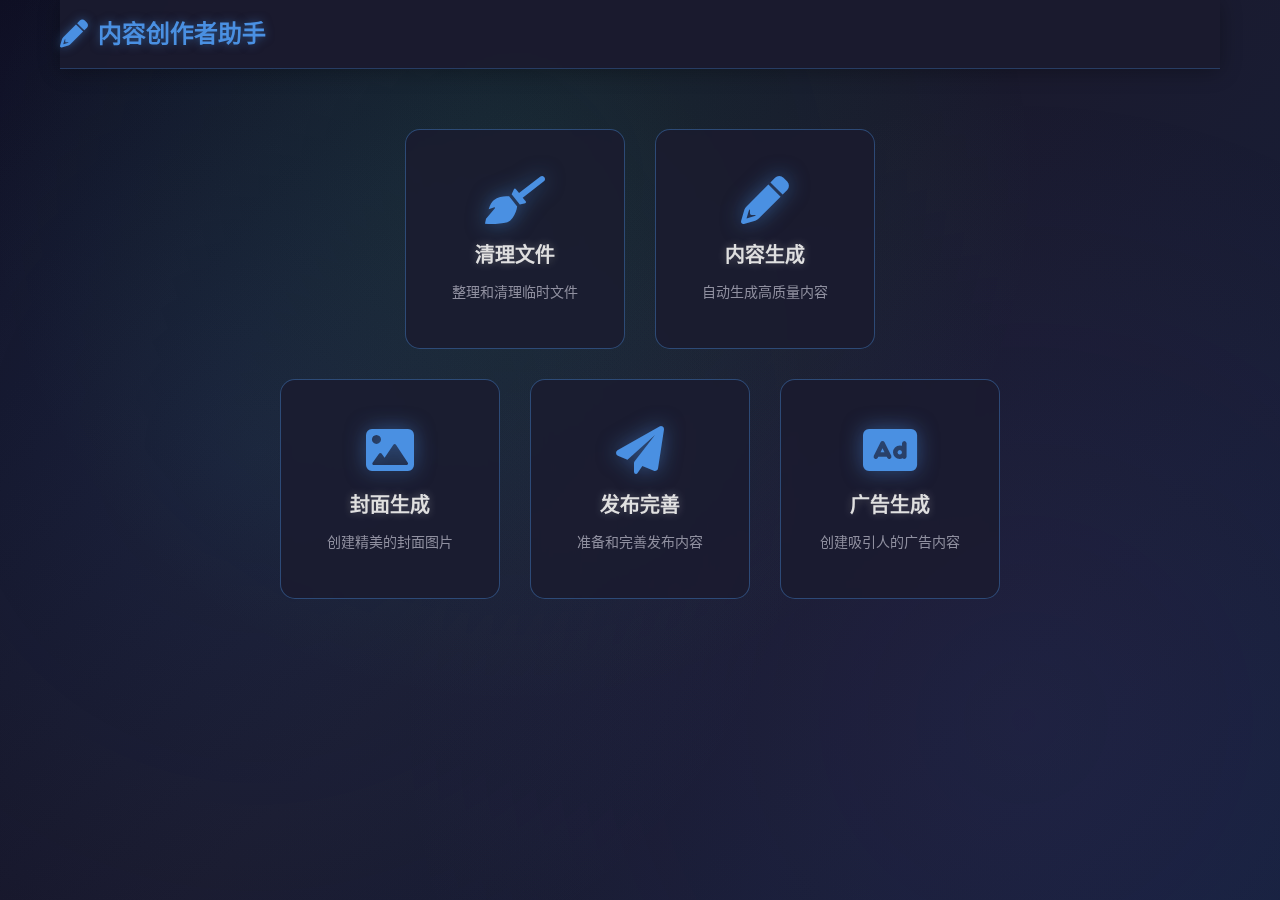
<file: frontend/html/index.html>
<!DOCTYPE html>
<html lang="zh-CN">
<head>
    <meta charset="UTF-8">
    <meta name="viewport" content="width=device-width, initial-scale=1.0">
    <title>内容创作者助手 - 导航页</title>
    <link rel="stylesheet" href="../css/style.css">
    <link rel="stylesheet" href="https://cdnjs.cloudflare.com/ajax/libs/font-awesome/6.0.0/css/all.min.css">
</head>
<body>
    <div class="container">
        <!-- 顶部导航栏 -->
        <header class="navbar">
            <h1 class="logo">
                <i class="fas fa-pencil-alt"></i>
                内容创作者助手
            </h1>

        </header>

        <section class="central-buttons">
            <div class="central-btn-row">
                <div class="central-btn" id="cleanFiles">
                    <i class="fas fa-broom"></i>
                    <h3>清理文件</h3>
                    <p>整理和清理临时文件</p>
                </div>
                <div class="central-btn" id="generateContent">
                    <i class="fas fa-pencil-alt"></i>
                    <h3>内容生成</h3>
                    <p>自动生成高质量内容</p>
                </div>
            </div>
            <div class="central-btn-row">
                <div class="central-btn" id="generateCover">
                    <i class="fas fa-image"></i>
                    <h3>封面生成</h3>
                    <p>创建精美的封面图片</p>
                </div>
                <div class="central-btn" id="publishContent">
                    <i class="fas fa-paper-plane"></i>
                    <h3>发布完善</h3>
                    <p>准备和完善发布内容</p>
                </div>
                <div class="central-btn" id="generateAd">
                    <i class="fas fa-ad"></i>
                    <h3>广告生成</h3>
                    <p>创建吸引人的广告内容</p>
                </div>
            </div>
        </section>

        <!-- 确认对话框 -->
        <div class="modal" id="confirm-modal">
            <div class="modal-content">
                <div class="modal-header">
                    <h3>确认清理</h3>
                    <button class="close-btn" id="close-modal">&times;</button>
                </div>
                <div class="modal-body">
                    <p>确定要清空data/material和data/tip目录下的所有文件吗？</p>
                    <p class="warning">此操作不可恢复！</p>
                </div>
                <div class="modal-footer">
                    <button class="btn btn-secondary" id="cancel-clean">取消</button>
                    <button class="btn btn-danger" id="confirm-clean">确认清理</button>
                </div>
            </div>
        </div>

        <!-- 成功提示 -->
        <div class="toast" id="success-toast">
            <i class="fas fa-check-circle"></i>
            <span>清理完成！</span>
        </div>
    </div>

    <script src="../js/script.js"></script>
</body>
</html>
</file>
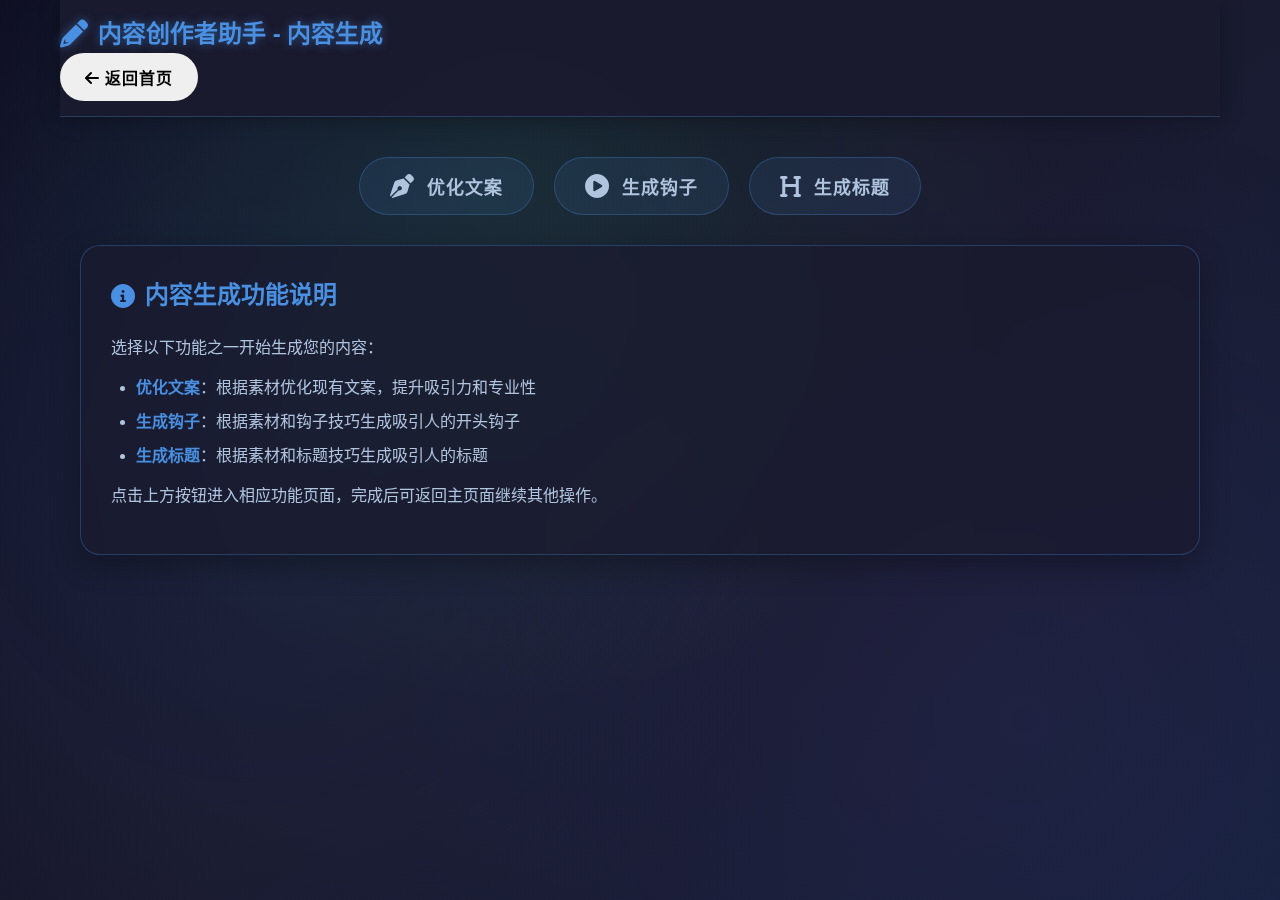
<file: frontend/html/content-generator.html>
<!DOCTYPE html>
<html lang="zh-CN">
<head>
    <meta charset="UTF-8">
    <meta name="viewport" content="width=device-width, initial-scale=1.0">
    <title>内容创作者助手 - 内容生成页</title>
    <link rel="stylesheet" href="../css/style.css">
    <link rel="stylesheet" href="../css/content-generator.css">
    <link rel="stylesheet" href="https://cdnjs.cloudflare.com/ajax/libs/font-awesome/6.0.0/css/all.min.css">
</head>
<body>
    <div class="container">
        <!-- 顶部导航栏 -->
        <header class="navbar">
            <h1 class="logo">
                <i class="fas fa-pencil-alt"></i>
                内容创作者助手 - 内容生成
            </h1>
            <button class="btn btn-back" id="back-btn">
                <i class="fas fa-arrow-left"></i>
                返回首页
            </button>
        </header>

        <!-- 内容生成页面主体 -->
        <main class="content-generator">
            <!-- 功能按钮区 -->
            <section class="content-functions">
                <div class="function-buttons">
                    <button class="btn function-btn" id="optimize-btn">
                        <i class="fas fa-pen-nib"></i>
                        <span>优化文案</span>
                    </button>
                    <button class="btn function-btn" id="hook-btn">
                        <i class="fas fa-play-circle"></i>
                        <span>生成钩子</span>
                    </button>
                    <button class="btn function-btn" id="title-btn">
                        <i class="fas fa-heading"></i>
                        <span>生成标题</span>
                    </button>
                </div>
            </section>

            <!-- 功能说明区 -->
            <section class="content-description">
                <div class="description-card">
                    <h2><i class="fas fa-info-circle"></i> 内容生成功能说明</h2>
                    <div class="description-content">
                        <p>选择以下功能之一开始生成您的内容：</p>
                        <ul>
                            <li><strong>优化文案</strong>：根据素材优化现有文案，提升吸引力和专业性</li>
                            <li><strong>生成钩子</strong>：根据素材和钩子技巧生成吸引人的开头钩子</li>
                            <li><strong>生成标题</strong>：根据素材和标题技巧生成吸引人的标题</li>
                        </ul>
                        <p>点击上方按钮进入相应功能页面，完成后可返回主页面继续其他操作。</p>
                    </div>
                </div>
            </section>
        </main>
    </div>

    <script>
        // 页面加载完成事件
        window.addEventListener('DOMContentLoaded', () => {
            const backBtn = document.getElementById('back-btn');
            const titleBtn = document.getElementById('title-btn');
            const hookBtn = document.getElementById('hook-btn');
            const optimizeBtn = document.getElementById('optimize-btn');
            
            // 返回首页按钮点击事件
            backBtn.addEventListener('click', () => {
                window.location.href = 'index.html';
            });
            
            // 优化文案按钮点击事件
            optimizeBtn.addEventListener('click', () => {
                window.location.href = 'subpages/content-subpage.html';
            });
            
            // 生成标题按钮点击事件
            titleBtn.addEventListener('click', () => {
                window.location.href = 'subpages/title-subpage.html';
            });
            
            // 生成钩子按钮点击事件
            hookBtn.addEventListener('click', () => {
                window.location.href = 'subpages/hook-subpage.html';
            });
        });
    </script>
</body>
</html>
</file>
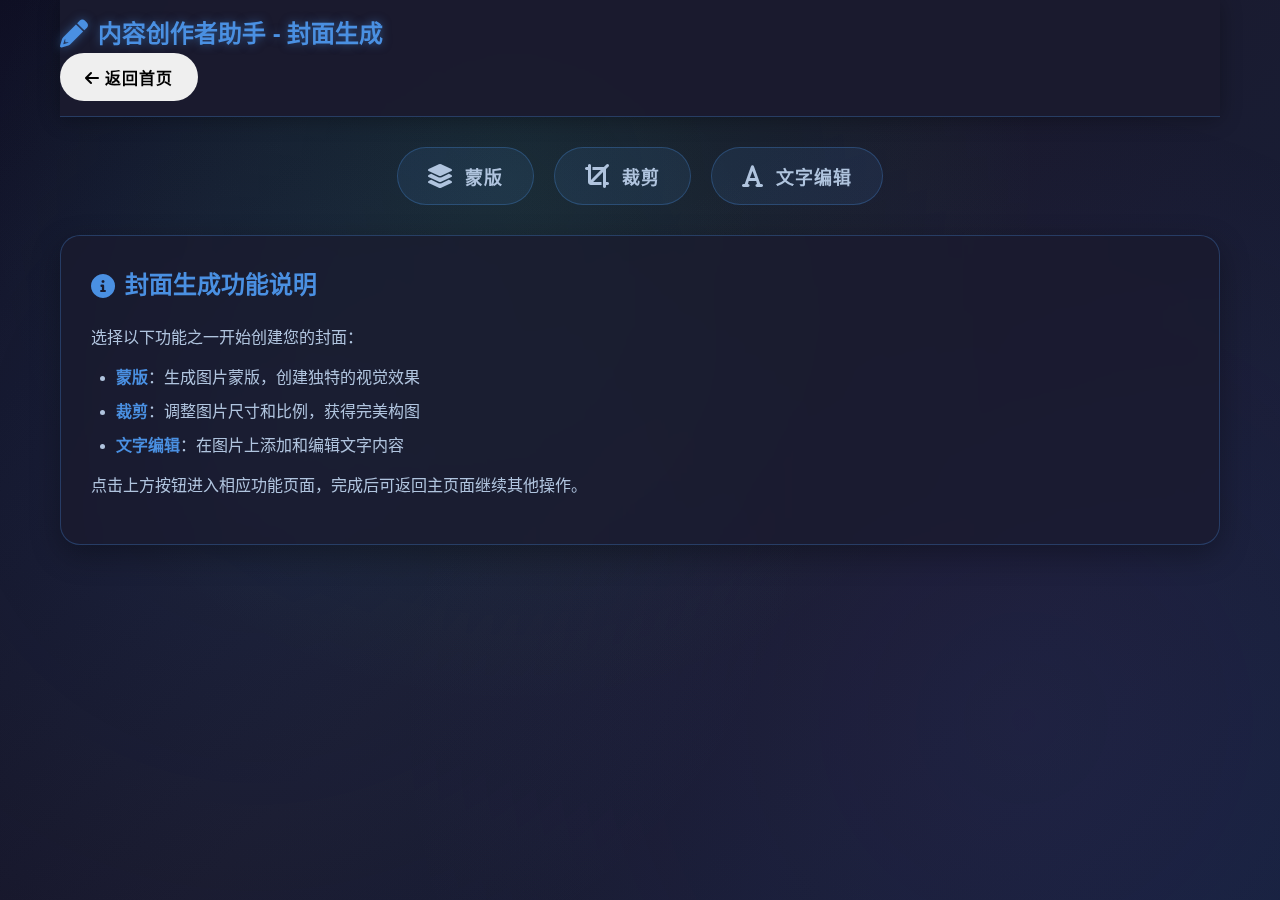
<file: frontend/html/cover-generator.html>
<!DOCTYPE html>
<html lang="zh-CN">
<head>
    <meta charset="UTF-8">
    <meta name="viewport" content="width=device-width, initial-scale=1.0">
    <title>内容创作者助手 - 封面生成页</title>
    <link rel="stylesheet" href="../css/style.css">
    <link rel="stylesheet" href="../css/cover-generator.css">
    <link rel="stylesheet" href="https://cdnjs.cloudflare.com/ajax/libs/font-awesome/6.0.0/css/all.min.css">
</head>
<body>
    <div class="container">
        <!-- 顶部导航栏 -->
        <header class="navbar">
            <h1 class="logo">
                <i class="fas fa-pencil-alt"></i>
                内容创作者助手 - 封面生成
            </h1>
            <button class="btn btn-back" id="back-btn">
                <i class="fas fa-arrow-left"></i>
                返回首页
            </button>
        </header>

        <!-- 封面生成页面主体 -->
        <main class="cover-generator">
            <!-- 功能按钮区 -->
            <section class="cover-functions">
                <div class="function-buttons">
                    <button class="btn function-btn" id="mask-btn">
                        <i class="fas fa-layer-group"></i>
                        <span>蒙版</span>
                    </button>
                    <button class="btn function-btn" id="crop-btn">
                        <i class="fas fa-crop"></i>
                        <span>裁剪</span>
                    </button>
                    <button class="btn function-btn" id="text-btn">
                        <i class="fas fa-font"></i>
                        <span>文字编辑</span>
                    </button>
                </div>
            </section>

            <!-- 功能说明区 -->
            <section class="cover-description">
                <div class="description-card">
                    <h2><i class="fas fa-info-circle"></i> 封面生成功能说明</h2>
                    <div class="description-content">
                        <p>选择以下功能之一开始创建您的封面：</p>
                        <ul>
                            <li><strong>蒙版</strong>：生成图片蒙版，创建独特的视觉效果</li>
                            <li><strong>裁剪</strong>：调整图片尺寸和比例，获得完美构图</li>
                            <li><strong>文字编辑</strong>：在图片上添加和编辑文字内容</li>
                        </ul>
                        <p>点击上方按钮进入相应功能页面，完成后可返回主页面继续其他操作。</p>
                    </div>
                </div>
            </section>
        </main>
    </div>

    <script>
        // 页面加载完成事件
        window.addEventListener('DOMContentLoaded', () => {
            const backBtn = document.getElementById('back-btn');
            const maskBtn = document.getElementById('mask-btn');
            const textBtn = document.getElementById('text-btn');
            const cropBtn = document.getElementById('crop-btn');
            
            // 返回首页按钮点击事件
            backBtn.addEventListener('click', () => {
                window.location.href = 'index.html';
            });
            
            // 蒙版按钮点击事件
            maskBtn.addEventListener('click', () => {
                window.location.href = 'subpages/mask-subpage.html';
            });
            
            // 文字编辑按钮点击事件
            textBtn.addEventListener('click', () => {
                window.location.href = 'subpages/text-edit-subpage.html';
            });
            
            // 裁剪按钮点击事件
            cropBtn.addEventListener('click', () => {
                window.location.href = 'subpages/crop-subpage.html';
            });
        });
    </script>
</body>
</html>
</file>
<file: frontend/css/style.css>
/* 全局样式重置 */
* {
    margin: 0;
    padding: 0;
    box-sizing: border-box;
}

body {
    font-family: 'Segoe UI', Tahoma, Geneva, Verdana, sans-serif;
    background: linear-gradient(135deg, #0f0f23 0%, #1a1a2e 50%, #16213e 100%);
    color: #e0e0e0;
    line-height: 1.6;
    min-height: 100vh;
    overflow-x: hidden;
    position: relative;
}

/* 科技感背景装饰 */
body::before {
    content: '';
    position: fixed;
    top: 0;
    left: 0;
    width: 100%;
    height: 100%;
    background: 
        radial-gradient(circle at 20% 50%, rgba(74, 144, 226, 0.1) 0%, transparent 50%),
        radial-gradient(circle at 80% 80%, rgba(101, 67, 154, 0.1) 0%, transparent 50%),
        radial-gradient(circle at 40% 20%, rgba(46, 204, 113, 0.1) 0%, transparent 50%);
    pointer-events: none;
    z-index: -1;
}

/* 容器样式 */
.container {
    max-width: 1200px;
    margin: 0 auto;
    padding: 0 20px;
}

/* 导航栏样式 */
.navbar {
    background: rgba(26, 26, 46, 0.95);
    backdrop-filter: blur(10px);
    border-bottom: 1px solid rgba(74, 144, 226, 0.3);
    box-shadow: 0 2px 20px rgba(0, 0, 0, 0.3);
    padding: 15px 0;
    position: sticky;
    top: 0;
    z-index: 1000;
}

.navbar .container {
    display: flex;
    justify-content: space-between;
    align-items: center;
}

.logo {
    font-size: 24px;
    font-weight: 700;
    color: #4a90e2;
    display: flex;
    align-items: center;
    gap: 10px;
    text-shadow: 0 0 10px rgba(74, 144, 226, 0.5);
}

.logo i {
    font-size: 28px;
    animation: pulse 2s infinite;
}

.nav-menu {
    display: flex;
    gap: 15px;
}

.nav-btn {
    background: rgba(74, 144, 226, 0.1);
    border: 1px solid rgba(74, 144, 226, 0.3);
    color: #b0c4de;
    font-size: 16px;
    padding: 10px 20px;
    border-radius: 25px;
    cursor: pointer;
    display: flex;
    align-items: center;
    gap: 10px;
    transition: all 0.3s ease;
    position: relative;
    overflow: hidden;
}

.nav-btn::before {
    content: '';
    position: absolute;
    top: 0;
    left: -100%;
    width: 100%;
    height: 100%;
    background: linear-gradient(90deg, transparent, rgba(74, 144, 226, 0.2), transparent);
    transition: left 0.5s ease;
}

.nav-btn:hover::before {
    left: 100%;
}

.nav-btn:hover {
    background: rgba(74, 144, 226, 0.2);
    border-color: rgba(74, 144, 226, 0.6);
    color: #4a90e2;
    transform: translateY(-2px);
    box-shadow: 0 5px 15px rgba(74, 144, 226, 0.3);
}

.nav-btn.active {
    background: linear-gradient(135deg, #4a90e2, #65439a);
    border-color: #4a90e2;
    color: white;
    box-shadow: 0 5px 15px rgba(74, 144, 226, 0.4), 0 0 20px rgba(74, 144, 226, 0.2);
}

.nav-btn i {
    font-size: 18px;
    z-index: 1;
}

/* 主内容区样式 */
.main-content {
    padding: 60px 0;
    text-align: center;
}

/* 科技感中央按钮区 */
.central-buttons {
    display: flex;
    flex-direction: column;
    align-items: center;
    gap: 30px;
    max-width: 1000px;
    margin: 0 auto;
    margin-top: 60px;
}

/* 中央按钮行 */
.central-btn-row {
    display: flex;
    justify-content: center;
    gap: 30px;
    flex-wrap: wrap;
}

/* 第一行（两个按钮） */
.central-btn-row:first-child {
    max-width: 500px;
}

/* 第二行（三个按钮） */
.central-btn-row:last-child {
    max-width: 750px;
}

.central-btn {
    background: rgba(26, 26, 46, 0.8);
    border: 1px solid rgba(74, 144, 226, 0.4);
    border-radius: 15px;
    padding: 30px;
    width: 220px;
    height: 220px;
    display: flex;
    flex-direction: column;
    justify-content: center;
    align-items: center;
    cursor: pointer;
    transition: all 0.3s ease;
    position: relative;
    overflow: hidden;
    backdrop-filter: blur(5px);
}

.central-btn::before {
    content: '';
    position: absolute;
    top: 0;
    left: 0;
    right: 0;
    height: 3px;
    background: linear-gradient(90deg, #4a90e2, #65439a, #2ecc71);
    transform: scaleX(0);
    transition: transform 0.3s ease;
}

.central-btn:hover::before {
    transform: scaleX(1);
}

.central-btn:hover {
    background: rgba(32, 32, 64, 0.9);
    border-color: rgba(74, 144, 226, 0.8);
    transform: translateY(-10px);
    box-shadow: 
        0 10px 30px rgba(0, 0, 0, 0.4),
        0 0 20px rgba(74, 144, 226, 0.3),
        inset 0 0 30px rgba(74, 144, 226, 0.05);
}

.central-btn i {
    font-size: 48px;
    color: #4a90e2;
    margin-bottom: 15px;
    text-shadow: 0 0 20px rgba(74, 144, 226, 0.5);
    transition: all 0.3s ease;
}

.central-btn:hover i {
    transform: scale(1.2) rotate(5deg);
    color: #5fa3ff;
}

.central-btn h3 {
    font-size: 20px;
    color: #e0e0e0;
    margin-bottom: 10px;
    text-shadow: 0 0 10px rgba(224, 224, 224, 0.3);
}

.central-btn p {
    font-size: 14px;
    color: #9090a0;
    margin: 0;
}

/* 模态框样式 */
.modal {
    display: none;
    position: fixed;
    z-index: 2000;
    left: 0;
    top: 0;
    width: 100%;
    height: 100%;
    background: rgba(0, 0, 0, 0.7);
    backdrop-filter: blur(5px);
    animation: fadeIn 0.3s ease;
}

.modal.show {
    display: flex;
    justify-content: center;
    align-items: center;
}

.modal-content {
    background: rgba(26, 26, 46, 0.95);
    border: 1px solid rgba(74, 144, 226, 0.4);
    border-radius: 15px;
    max-width: 400px;
    width: 90%;
    box-shadow: 0 15px 50px rgba(0, 0, 0, 0.5), 0 0 30px rgba(74, 144, 226, 0.2);
    animation: slideIn 0.3s ease;
    backdrop-filter: blur(10px);
}

.modal-header {
    display: flex;
    justify-content: space-between;
    align-items: center;
    padding: 20px 25px;
    border-bottom: 1px solid rgba(74, 144, 226, 0.3);
}

.modal-header h3 {
    font-size: 20px;
    color: #4a90e2;
    text-shadow: 0 0 10px rgba(74, 144, 226, 0.5);
}

.close-btn {
    background-color: transparent;
    border: none;
    font-size: 24px;
    color: #9090a0;
    cursor: pointer;
    padding: 0;
    width: 30px;
    height: 30px;
    display: flex;
    justify-content: center;
    align-items: center;
    border-radius: 50%;
    transition: all 0.3s ease;
}

.close-btn:hover {
    background: rgba(74, 144, 226, 0.2);
    color: #4a90e2;
    transform: rotate(90deg);
}

.modal-body {
    padding: 25px;
}

.modal-body p {
    margin-bottom: 15px;
    color: #b0c4de;
}

.modal-body .warning {
    color: #e74c3c;
    font-weight: 600;
    margin-bottom: 0;
    text-shadow: 0 0 10px rgba(231, 76, 60, 0.3);
}

.modal-footer {
    display: flex;
    justify-content: flex-end;
    gap: 15px;
    padding: 15px 25px 25px;
}

/* 按钮样式 */
.btn {
    padding: 12px 25px;
    border: none;
    border-radius: 25px;
    font-size: 16px;
    font-weight: 600;
    cursor: pointer;
    transition: all 0.3s ease;
    position: relative;
    overflow: hidden;
    text-transform: uppercase;
    letter-spacing: 1px;
}

.btn-secondary {
    background: rgba(224, 224, 224, 0.1);
    border: 1px solid rgba(224, 224, 224, 0.3);
    color: #b0c4de;
}

.btn-secondary:hover {
    background: rgba(224, 224, 224, 0.2);
    border-color: rgba(224, 224, 224, 0.5);
    box-shadow: 0 0 15px rgba(224, 224, 224, 0.3);
}

.btn-danger {
    background: linear-gradient(135deg, #e74c3c, #c0392b);
    color: white;
    border: 1px solid rgba(231, 76, 60, 0.3);
}

.btn-danger:hover {
    background: linear-gradient(135deg, #c0392b, #e74c3c);
    box-shadow: 0 5px 15px rgba(231, 76, 60, 0.4), 0 0 20px rgba(231, 76, 60, 0.2);
    transform: translateY(-2px);
}

/* 提示框样式 */
.toast {
    position: fixed;
    bottom: 30px;
    right: 30px;
    background: rgba(46, 204, 113, 0.9);
    border: 1px solid rgba(46, 204, 113, 0.4);
    color: white;
    padding: 15px 20px;
    border-radius: 10px;
    display: flex;
    align-items: center;
    gap: 10px;
    box-shadow: 0 5px 20px rgba(0, 0, 0, 0.3), 0 0 15px rgba(46, 204, 113, 0.3);
    transform: translateX(400px);
    transition: transform 0.3s ease;
    z-index: 2000;
    backdrop-filter: blur(5px);
}

.toast.show {
    transform: translateX(0);
}

.toast i {
    font-size: 20px;
    animation: bounce 0.5s ease;
}

/* 动画效果 */
@keyframes fadeIn {
    from { opacity: 0; }
    to { opacity: 1; }
}

@keyframes slideIn {
    from { transform: translateY(-50px); opacity: 0; }
    to { transform: translateY(0); opacity: 1; }
}

@keyframes pulse {
    0%, 100% { opacity: 1; }
    50% { opacity: 0.7; }
}

@keyframes bounce {
    0%, 100% { transform: translateY(0); }
    50% { transform: translateY(-5px); }
}

@keyframes glow {
    0%, 100% { box-shadow: 0 0 10px rgba(74, 144, 226, 0.5); }
    50% { box-shadow: 0 0 20px rgba(74, 144, 226, 0.8); }
}



/* 响应式设计 */
@media (max-width: 768px) {
    .navbar .container {
        flex-direction: column;
        gap: 20px;
    }
    
    .nav-menu {
        flex-wrap: wrap;
        justify-content: center;
    }
    
    .nav-btn {
        font-size: 14px;
        padding: 8px 15px;
    }
    
    .central-buttons {
        gap: 20px;
    }
    
    .central-btn {
        width: 180px;
        height: 180px;
        padding: 20px;
    }
    
    .central-btn i {
        font-size: 40px;
    }
    
    .central-btn h3 {
        font-size: 18px;
    }
    
    .modal-footer {
        flex-direction: column;
    }
    
    .btn {
        width: 100%;
    }
}

@media (max-width: 480px) {
    .central-buttons {
        grid-template-columns: 1fr;
        gap: 15px;
    }
    
    .central-btn {
        width: 100%;
        max-width: 280px;
    }
    
    .nav-menu {
        gap: 10px;
    }
    
    .nav-btn {
        font-size: 12px;
        padding: 6px 10px;
    }
    
    .nav-btn span {
        display: none;
    }
    
    .logo {
        font-size: 20px;
    }
    
    .logo i {
        font-size: 24px;
    }
}
</file>
<file: frontend/css/content-generator.css>
/* 内容生成页样式 */
/* 内容生成页主体容器 */
.content-generator {
    padding: 30px 0;
    display: flex;
    flex-direction: column;
    align-items: center;
    gap: 30px;
    max-width: 1200px;
    margin: 0 auto;
    padding: 40px 20px;
}

/* 功能按钮区 */
.content-functions {
    width: 100%;
    max-width: 1200px;
    display: flex;
    justify-content: center;
}

/* 功能按钮样式 */
.function-btn {
    background: rgba(74, 144, 226, 0.1);
    border: 1px solid rgba(74, 144, 226, 0.3);
    color: #b0c4de;
    font-size: 18px;
    padding: 15px 30px;
    border-radius: 30px;
    cursor: pointer;
    display: flex;
    align-items: center;
    gap: 12px;
    transition: all 0.3s ease;
    position: relative;
    overflow: hidden;
}

.function-btn::before {
    content: '';
    position: absolute;
    top: 0;
    left: -100%;
    width: 100%;
    height: 100%;
    background: linear-gradient(90deg, transparent, rgba(74, 144, 226, 0.2), transparent);
    transition: left 0.5s ease;
}

.function-btn:hover::before {
    left: 100%;
}

.function-btn:hover {
    background: rgba(74, 144, 226, 0.2);
    border-color: rgba(74, 144, 226, 0.6);
    color: #4a90e2;
    transform: translateY(-2px);
    box-shadow: 0 5px 15px rgba(74, 144, 226, 0.3);
}

.function-btn i {
    font-size: 24px;
}

/* 功能说明区 */
.content-description {
    width: 100%;
    max-width: 1200px;
    display: flex;
    justify-content: center;
}

.description-card {
    background: rgba(26, 26, 46, 0.7);
    border: 1px solid rgba(74, 144, 226, 0.3);
    border-radius: 20px;
    padding: 30px;
    box-shadow: 0 10px 30px rgba(0, 0, 0, 0.3);
    backdrop-filter: blur(10px);
    width: 100%;
}

.description-card h2 {
    margin: 0 0 20px 0;
    color: #4a90e2;
    font-size: 24px;
    display: flex;
    align-items: center;
    gap: 10px;
}

.description-content {
    color: #b0c4de;
    line-height: 1.6;
}

.description-content p {
    margin: 0 0 15px 0;
}

.description-content ul {
    margin: 0 0 15px 0;
    padding-left: 25px;
}

.description-content li {
    margin: 8px 0;
}

.description-content strong {
    color: #4a90e2;
}

/* 功能按钮容器 */
.function-buttons {
    display: flex;
    gap: 20px;
    flex-wrap: wrap;
    justify-content: center;
}

/* 响应式设计 */
@media (max-width: 768px) {
    .function-buttons {
        flex-direction: column;
        width: 100%;
        max-width: 300px;
    }

    .function-btn {
        justify-content: center;
        width: 100%;
    }

    .description-card {
        padding: 20px;
    }

    .description-card h2 {
        font-size: 20px;
    }
}

/* 导航按钮容器 */
.nav-buttons {
    display: flex;
    gap: 10px;
}


/* 轮播图样式已移除 */

/* 轮播图导航按钮样式已移除 */



/* 轮播图指示器样式已移除 */

/* 区域标题 */
.section-title {
    font-size: 22px;
    font-weight: 700;
    color: #4a90e2;
    display: flex;
    align-items: center;
    gap: 10px;
    margin-bottom: 30px;
    text-shadow: 0 0 10px rgba(74, 144, 226, 0.5);
}

.section-title i {
    font-size: 24px;
    animation: pulse 2s infinite;
}

/* 素材展示区 */
.material-section {
    margin-bottom: 50px;
}

.material-grid {
    display: grid;
    grid-template-columns: repeat(auto-fit, minmax(300px, 1fr));
    gap: 20px;
    padding: 20px;
    max-width: 1200px;
    margin: 0 auto;
}

.material-card {
    background: rgba(26, 26, 46, 0.8);
    border: 1px solid rgba(74, 144, 226, 0.4);
    border-radius: 12px;
    padding: 20px;
    display: flex;
    flex-direction: column;
    gap: 15px;
    transition: all 0.3s ease;
    backdrop-filter: blur(5px);
    cursor: pointer;
}

.material-card:hover {
    background: rgba(32, 32, 64, 0.9);
    border-color: rgba(74, 144, 226, 0.8);
    /* 移除悬浮放大效果，只保留背景和边框变化 */
    box-shadow: 0 5px 15px rgba(0, 0, 0, 0.2), 0 0 10px rgba(74, 144, 226, 0.1);
}

.material-preview {
    display: flex;
    justify-content: center;
    align-items: center;
    height: 60px;
    background: rgba(74, 144, 226, 0.1);
    border-radius: 8px;
}

.material-preview i {
    font-size: 32px;
    color: #4a90e2;
    text-shadow: 0 0 10px rgba(74, 144, 226, 0.5);
}

.material-info h3 {
    font-size: 18px;
    color: #e0e0e0;
    margin: 0;
}

.material-preview-text {
    font-size: 14px;
    color: #9090a0;
    margin: 0;
    line-height: 1.5;
}

/* 操作区 */
.action-section {
    text-align: center;
    margin-bottom: 50px;
}

.generate-btn {
    background: linear-gradient(135deg, #4a90e2, #65439a);
    color: white;
    font-size: 18px;
    padding: 15px 40px;
    border: none;
    border-radius: 30px;
    cursor: pointer;
    display: flex;
    align-items: center;
    justify-content: center;
    gap: 10px;
    transition: all 0.3s ease;
    box-shadow: 0 5px 15px rgba(74, 144, 226, 0.3), 0 0 20px rgba(74, 144, 226, 0.2);
}

.generate-btn:hover {
    background: linear-gradient(135deg, #65439a, #4a90e2);
    transform: translateY(-3px);
    box-shadow: 0 8px 25px rgba(74, 144, 226, 0.5), 0 0 30px rgba(74, 144, 226, 0.3);
}

.generate-btn i {
    font-size: 20px;
}

/* 结果展示区 */
.result-section {
    margin-bottom: 40px;
}

.result-grid {
    display: grid;
    grid-template-columns: repeat(auto-fit, minmax(300px, 1fr));
    gap: 20px;
    padding: 20px;
    max-width: 1200px;
    margin: 0 auto;
}

.result-card {
    background: rgba(26, 26, 46, 0.8);
    border: 1px solid rgba(74, 144, 226, 0.4);
    border-radius: 15px;
    padding: 25px;
    transition: all 0.3s ease;
    backdrop-filter: blur(5px);
    cursor: pointer;
    /* 移除固定高度限制，允许内容自然扩展 */
    min-height: auto;
    height: auto;
}

.result-card:hover {
    background: rgba(32, 32, 64, 0.9);
    border-color: rgba(74, 144, 226, 0.8);
    box-shadow: 0 10px 30px rgba(0, 0, 0, 0.3), 0 0 20px rgba(74, 144, 226, 0.2);
}

.result-card-title {
    font-size: 18px;
    color: #4a90e2;
    display: flex;
    align-items: center;
    gap: 10px;
    margin-bottom: 20px;
    text-shadow: 0 0 10px rgba(74, 144, 226, 0.5);
}

.result-card-title i {
    font-size: 20px;
}

.result-content {
    padding: 15px;
    background: rgba(74, 144, 226, 0.05);
    border-radius: 8px;
    border: 1px solid rgba(74, 144, 226, 0.2);
    box-shadow: 0 4px 8px rgba(0, 0, 0, 0.1);
    transition: all 0.3s ease;
    /* 移除固定高度限制，允许内容自然扩展 */
    height: auto;
    overflow: visible;
}

/* 标题和钩子之间的分界线 */
.result-title,
.result-hook {
    margin-bottom: 20px;
    padding: 15px;
    border: 1px solid rgba(74, 144, 226, 0.5);
    border-radius: 8px;
    background: rgba(255, 255, 255, 0.05);
    position: relative;
}

.result-title::after {
    content: '';
    position: absolute;
    bottom: -1px;
    left: 0;
    width: 100%;
    height: 1px;
    background: #4a90e2;
    border-radius: 2px;
    box-shadow: 0 0 10px rgba(74, 144, 226, 0.5);
    display: none;
}

/* 标题和钩子内容样式 */
.result-title h4,
.result-hook h4 {
    font-size: 16px;
    color: #4a90e2;
    margin-bottom: 10px;
    font-weight: 600;
}

.result-title p,
.result-hook p {
    font-size: 14px;
    color: #e0e0e0;
    line-height: 1.6;
    margin: 0;
    white-space: pre-wrap;
    /* 确保换行符能够正确显示 */
    word-wrap: break-word;
    /* 防止长单词溢出 */
}

/* 结果列表样式 */
.result-list {
    display: flex;
    flex-direction: row;
    gap: 0;
}

.result-item {
    display: flex;
    gap: 0;
    align-items: flex-start;
    background: transparent;
    border: none;
    padding: 0;
    border-radius: 0;
    transition: none;
    width: 100%;
}

.result-item:hover {
    background: transparent;
    transform: none;
}

.item-number {
    background: #4a90e2;
    color: white;
    border-radius: 50%;
    width: 24px;
    height: 24px;
    display: flex;
    align-items: center;
    justify-content: center;
    font-size: 12px;
    font-weight: bold;
    flex-shrink: 0;
    box-shadow: 0 0 10px rgba(74, 144, 226, 0.5);
}

.item-content {
    font-size: 14px;
    color: #cccccc;
    line-height: 1.6;
    margin: 0;
    white-space: normal;
    overflow: visible;
    text-overflow: clip;
    word-break: break-word;
}

/* 加载状态样式 */
.loading-state {
    display: flex;
    flex-direction: column;
    align-items: center;
    justify-content: center;
    padding: 40px;
    color: #3498db;
}

.loading-state i {
    font-size: 36px;
    margin-bottom: 15px;
    animation: spin 1s linear infinite;
}

/* 错误状态样式 */
.error-state {
    display: flex;
    flex-direction: column;
    align-items: center;
    justify-content: center;
    padding: 40px;
    color: #e74c3c;
    text-align: center;
}

.error-state i {
    font-size: 36px;
    margin-bottom: 15px;
}

/* 旋转动画 */
@keyframes spin {
    0% {
        transform: rotate(0deg);
    }

    100% {
        transform: rotate(360deg);
    }
}

/* 整合后的结果卡片内部样式 */
.result-title,
.result-hook {
    margin-bottom: 20px;
}

.result-title:last-child,
.result-hook:last-child {
    margin-bottom: 0;
}

.result-title h4,
.result-hook h4 {
    color: #4a90e2;
    margin-bottom: 10px;
    font-size: 16px;
    font-weight: 600;
}

.result-title p,
.result-hook p {
    color: #b0c4de;
    line-height: 1.6;
    margin: 0;
}

.result-content p {
    color: #b0c4de;
    line-height: 1.6;
    margin: 0;
}

.result-content .placeholder {
    color: #607080;
    font-style: italic;
}

/* 筛选结果模块样式 */
.filter-section {
    margin-bottom: 50px;
}

.filter-grid {
    display: grid;
    grid-template-columns: repeat(auto-fit, minmax(300px, 1fr));
    gap: 20px;
    padding: 20px;
    max-width: 1200px;
    margin: 0 auto;
}

.filter-card {
    background: rgba(26, 26, 46, 0.8);
    border: 1px solid rgba(74, 144, 226, 0.4);
    border-radius: 15px;
    padding: 25px;
    transition: all 0.3s ease;
    backdrop-filter: blur(5px);
}

.filter-card:hover {
    background: rgba(32, 32, 64, 0.9);
    border-color: rgba(74, 144, 226, 0.8);
    box-shadow: 0 10px 30px rgba(0, 0, 0, 0.3), 0 0 20px rgba(74, 144, 226, 0.2);
}

.filter-card h3 {
    color: #4a90e2;
    margin-bottom: 20px;
    font-size: 18px;
    font-weight: 600;
}

.filter-field {
    margin-bottom: 20px;
}

.filter-field label {
    display: block;
    color: #b0c4de;
    margin-bottom: 8px;
    font-size: 14px;
    font-weight: 500;
}

.filter-field input,
.filter-field textarea {
    width: 100%;
    padding: 12px;
    background: rgba(74, 144, 226, 0.05);
    border: 1px solid rgba(74, 144, 226, 0.2);
    border-radius: 8px;
    color: #e0e0e0;
    font-size: 14px;
    resize: vertical;
}

.filter-field input:focus,
.filter-field textarea:focus {
    outline: none;
    border-color: #4a90e2;
    box-shadow: 0 0 0 2px rgba(74, 144, 226, 0.2);
}

.filter-field textarea {
    min-height: 100px;
    line-height: 1.6;
}

.filter-placeholder {
    display: flex;
    flex-direction: column;
    align-items: center;
    justify-content: center;
    padding: 60px 20px;
    color: #607080;
    font-style: italic;
    text-align: center;
    background: rgba(26, 26, 46, 0.6);
    border: 1px dashed rgba(74, 144, 226, 0.3);
    border-radius: 15px;
    width: 100%;
    max-width: 800px;
    margin: 0 auto;
}

/* 操作区样式增强 */
.action-section {
    display: flex;
    gap: 20px;
    justify-content: center;
    flex-wrap: wrap;
    margin-bottom: 50px;
}

.organize-btn {
    background: linear-gradient(135deg, #2ecc71, #27ae60);
    color: white;
    font-size: 18px;
    padding: 15px 40px;
    border: none;
    border-radius: 30px;
    cursor: pointer;
    display: flex;
    align-items: center;
    gap: 10px;
    transition: all 0.3s ease;
    box-shadow: 0 5px 15px rgba(46, 204, 113, 0.3), 0 0 20px rgba(46, 204, 113, 0.2);
}

.organize-btn:hover {
    background: linear-gradient(135deg, #27ae60, #2ecc71);
    transform: translateY(-3px);
    box-shadow: 0 8px 25px rgba(46, 204, 113, 0.5), 0 0 30px rgba(46, 204, 113, 0.3);
}

.organize-btn i {
    font-size: 20px;
}

.organize-btn:disabled {
    background: #95a5a6;
    cursor: not-allowed;
    transform: none;
    box-shadow: none;
    opacity: 0.7;
}

/* 画布网格布局 */
.canvas-grid {
    display: grid;
    grid-template-columns: repeat(3, 1fr);
    /* 强制3列 */
    gap: 20px;
    padding: 20px;
    width: 100%;
    max-width: 1400px;
    /* 限制最大宽度，避免太大 */
    margin: 0 auto;
}

.canvas-wrapper {
    background: #f5f5f5;
    box-shadow: 0 5px 15px rgba(0, 0, 0, 0.2);
    border-radius: 4px;
    overflow: hidden;
    display: flex;
    justify-content: center;
    align-items: center;
    aspect-ratio: 1 / 1;
    /* 保持1:1或根据内容调整，这里设为正方形容器 */
    width: 100%;
}

/* 响应式调整：屏幕较窄时回退到2列或1列 */
@media (max-width: 1024px) {
    .canvas-grid {
        grid-template-columns: repeat(2, 1fr);
    }
}

@media (max-width: 768px) {
    .canvas-grid {
        grid-template-columns: 1fr;
    }
}

/* 确保canvas容器正确显示 */
.canvas-container {
    width: 100%;
}
</file>
<file: frontend/css/cover-generator.css>
/* 封面生成页样式 */

/* 封面生成页主体容器 */
.cover-generator {
    padding: 30px 0;
    display: flex;
    flex-direction: column;
    align-items: center;
    gap: 30px;
}

/* 功能按钮区 */
.cover-functions {
    width: 100%;
    max-width: 1200px;
    display: flex;
    justify-content: center;
}

.function-buttons {
    display: flex;
    gap: 20px;
    flex-wrap: wrap;
    justify-content: center;
}

/* 功能按钮样式 */
.function-btn {
    background: rgba(74, 144, 226, 0.1);
    border: 1px solid rgba(74, 144, 226, 0.3);
    color: #b0c4de;
    font-size: 18px;
    padding: 15px 30px;
    border-radius: 30px;
    cursor: pointer;
    display: flex;
    align-items: center;
    gap: 12px;
    transition: all 0.3s ease;
    position: relative;
    overflow: hidden;
}

.function-btn::before {
    content: '';
    position: absolute;
    top: 0;
    left: -100%;
    width: 100%;
    height: 100%;
    background: linear-gradient(90deg, transparent, rgba(74, 144, 226, 0.2), transparent);
    transition: left 0.5s ease;
}

.function-btn:hover::before {
    left: 100%;
}

.function-btn:hover {
    background: rgba(74, 144, 226, 0.2);
    border-color: rgba(74, 144, 226, 0.6);
    color: #4a90e2;
    transform: translateY(-2px);
    box-shadow: 0 5px 15px rgba(74, 144, 226, 0.3);
}

.function-btn i {
    font-size: 24px;
}

/* 功能说明区 */
.cover-description {
    width: 100%;
    max-width: 1200px;
    display: flex;
    justify-content: center;
}

.description-card {
    background: rgba(26, 26, 46, 0.7);
    border: 1px solid rgba(74, 144, 226, 0.3);
    border-radius: 20px;
    padding: 30px;
    box-shadow: 0 10px 30px rgba(0, 0, 0, 0.3);
    backdrop-filter: blur(10px);
    width: 100%;
}

.description-card h2 {
    margin: 0 0 20px 0;
    color: #4a90e2;
    font-size: 24px;
    display: flex;
    align-items: center;
    gap: 10px;
}

.description-content {
    color: #b0c4de;
    line-height: 1.6;
}

.description-content p {
    margin: 0 0 15px 0;
}

.description-content ul {
    margin: 0 0 15px 0;
    padding-left: 25px;
}

.description-content li {
    margin: 8px 0;
}

.description-content strong {
    color: #4a90e2;
}

/* 响应式设计 */
@media (max-width: 768px) {
    .function-buttons {
        flex-direction: column;
        width: 100%;
        max-width: 300px;
    }
    
    .function-btn {
        justify-content: center;
        width: 100%;
    }
    
    .description-card {
        padding: 20px;
    }
    
    .description-card h2 {
        font-size: 20px;
    }
}
</file>
